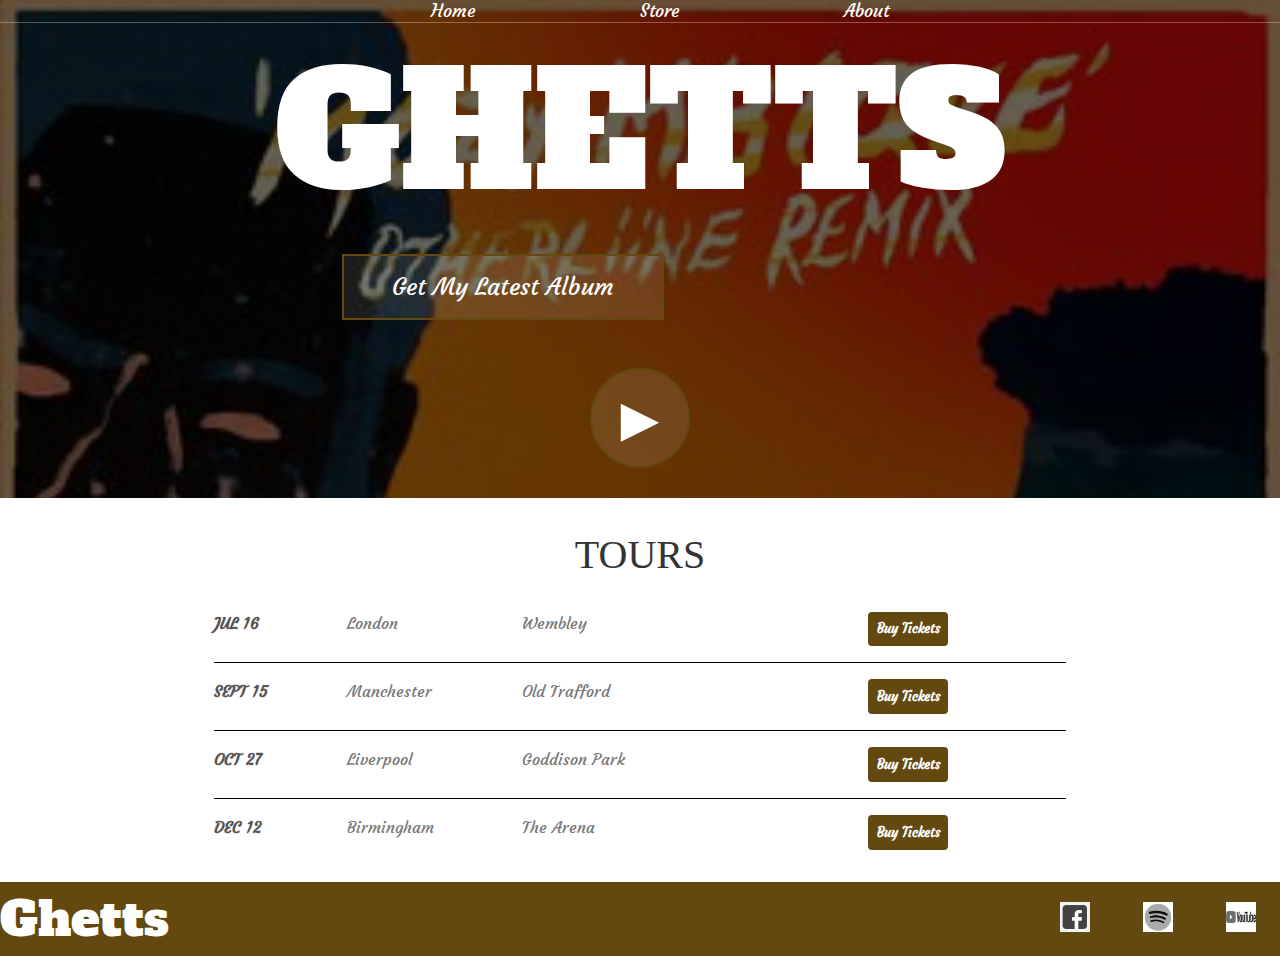
<file: index.html>
<!DOCTYPE html>
<html lang="en">
<head>
    <meta charset="UTF-8">
    <meta http-equiv="X-UA-Compatible" content="IE=edge">
    <meta name="viewport" content="width=device-width, initial-scale=1.0">
    <title>Home</title>
    <link rel="stylesheet" href="style.css">
</head>
<body>
    <header class="main-header">
        <nav class="nav main-nav">
            <ul>
                <li><a href="index.html">Home</a></li>
                <li><a href="store.html">Store</a></li>
                <li><a href="about.html">About</a></li>
            </ul>
        </nav>
        <h1 class="band-name band-name-large">GHETTS</h1>
        <div class="container">
            <button type="button" class="btn btn-header" >Get My Latest Album</button>
        </div>
        <button class="btn btn-header btn-play">&#9658;</button>
    </header>
    <section class="content-section container">
        <h2 class="section-header">TOURS</h2>
        <div class="">
            <div class="tour-row">
                <span class="tour-item tour-date">JUL 16</span>
                <span class="tour-item tour-city">London</span>
                <span class="tour-item tour-arena">Wembley</span>
                <button type="button" class="btn tour-item tour-btn btn-primary" >Buy Tickets</button>
            </div>
            <div class="tour-row">
                <span class="tour-item tour-date">SEPT 15</span>
                <span class="tour-item tour-city">Manchester</span>
                <span class="tour-item tour-arena">Old Trafford</span>
                <button type="button" class="btn tour-item tour-btn btn-primary" >Buy Tickets</button>
            </div>
            <div class="tour-row">
                <span class="tour-item tour-date">OCT 27</span>
                <span class="tour-item tour-city">Liverpool</span>
                <span class="tour-item tour-arena">Goddison Park</span>
                <button  type="button" class="btn tour-item tour-btn btn-primary"  >Buy Tickets</button>
            </div>
            <div class="tour-row">
                <span class="tour-item tour-date">DEC 12</span>
                <span class="tour-item tour-city">Birmingham</span>
                <span class="tour-item tour-arena">The Arena</span>
                <button  type="button" class="btn tour-item tour-btn btn-primary" >Buy Tickets</button>
            </div>
        </div>
    </section>
    <footer class="main-footer">
        <div class="main-footer-container">
            <h3 class="band-name">Ghetts</h3>
            <ul class="nav footer-nav">
                <li>
                    <a href="https://facebook.com" target="_blank">
                        <img src="./images/facebook.png" alt=""></a> 
                </li>
                <li><a href="https://spotify.com" target="_blank">
                    <img src="./images/spotify-download-logo-30.png"alt=""></a></li>
                <li><a href="https://youtube.com" target="_blank">
                    <img src="./images/YouTube-Logo.png" alt=""></a></li>
            </ul>
        </div>
        
    </footer>
</body>
</html>
</file>
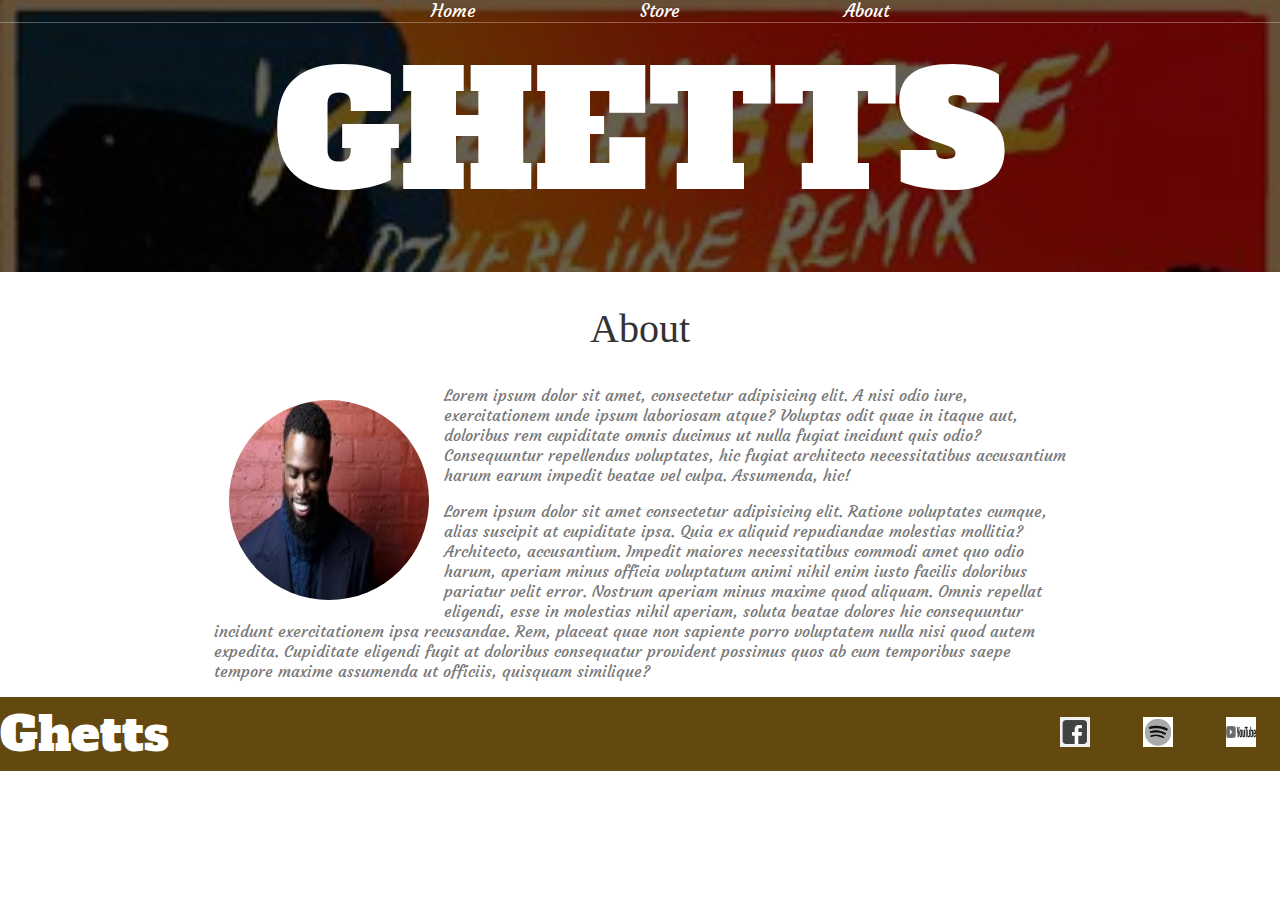
<file: about.html>
<!DOCTYPE html>
<html lang="en">
<head>
    <meta charset="UTF-8">
    <meta http-equiv="X-UA-Compatible" content="IE=edge">
    <meta name="viewport" content="width=device-width, initial-scale=1.0">
    <title>About Me</title>
    <link rel="stylesheet" href="style.css">
</head>
<body>
    <header class="main-header">
        <nav class="nav main-nav">
            <ul>
                <li><a href="index.html">Home</a></li>
                <li><a href="store.html">Store</a></li>
                <li><a href="about.html">About</a></li>
            </ul>
        </nav>
        <h1 class="band-name band-name-large">GHETTS</h1>
    </header>
    <section class="content-section container">
        <h2 class="section-header">About</h2>
        <img class="about-band-image" src="./images/ghetts.jpg" alt="">
        <p>Lorem ipsum dolor sit amet, consectetur adipisicing elit. A nisi odio iure, exercitationem unde ipsum laboriosam atque? Voluptas odit quae in itaque aut, doloribus rem cupiditate omnis ducimus ut nulla fugiat incidunt quis odio? Consequuntur repellendus voluptates, hic fugiat architecto necessitatibus accusantium harum earum impedit beatae vel culpa. Assumenda, hic!</p>
       
        <p>Lorem ipsum dolor sit amet consectetur adipisicing elit. Ratione voluptates cumque, alias suscipit at cupiditate ipsa. Quia ex aliquid repudiandae molestias mollitia? Architecto, accusantium. Impedit maiores necessitatibus commodi amet quo odio harum, aperiam minus officia voluptatum animi nihil enim iusto facilis doloribus pariatur velit error. Nostrum aperiam minus maxime quod aliquam. Omnis repellat eligendi, esse in molestias nihil aperiam, soluta beatae dolores hic consequuntur incidunt exercitationem ipsa recusandae. Rem, placeat quae non sapiente porro voluptatem nulla nisi quod autem expedita. Cupiditate eligendi fugit at doloribus consequatur provident possimus quos ab cum temporibus saepe tempore maxime assumenda ut officiis, quisquam similique?</p>
    </section>
    <footer class="main-footer">
        <div class="main-footer-container">
            <h3 class="band-name">Ghetts</h3>
            <ul class="nav footer-nav">
                <li>
                    <a href="https://facebook.com" target="_blank">
                        <img src="./images/facebook.png" alt=""></a> 
                </li>
                <li><a href="https://spotify.com" target="_blank">
                    <img src="./images/spotify-download-logo-30.png"alt=""></a></li>
                <li><a href="https://youtube.com" target="_blank">
                    <img src="./images/YouTube-Logo.png" alt=""></a></li>
            </ul>
        </div>
        
    </footer>
</body>
</html>
</file>
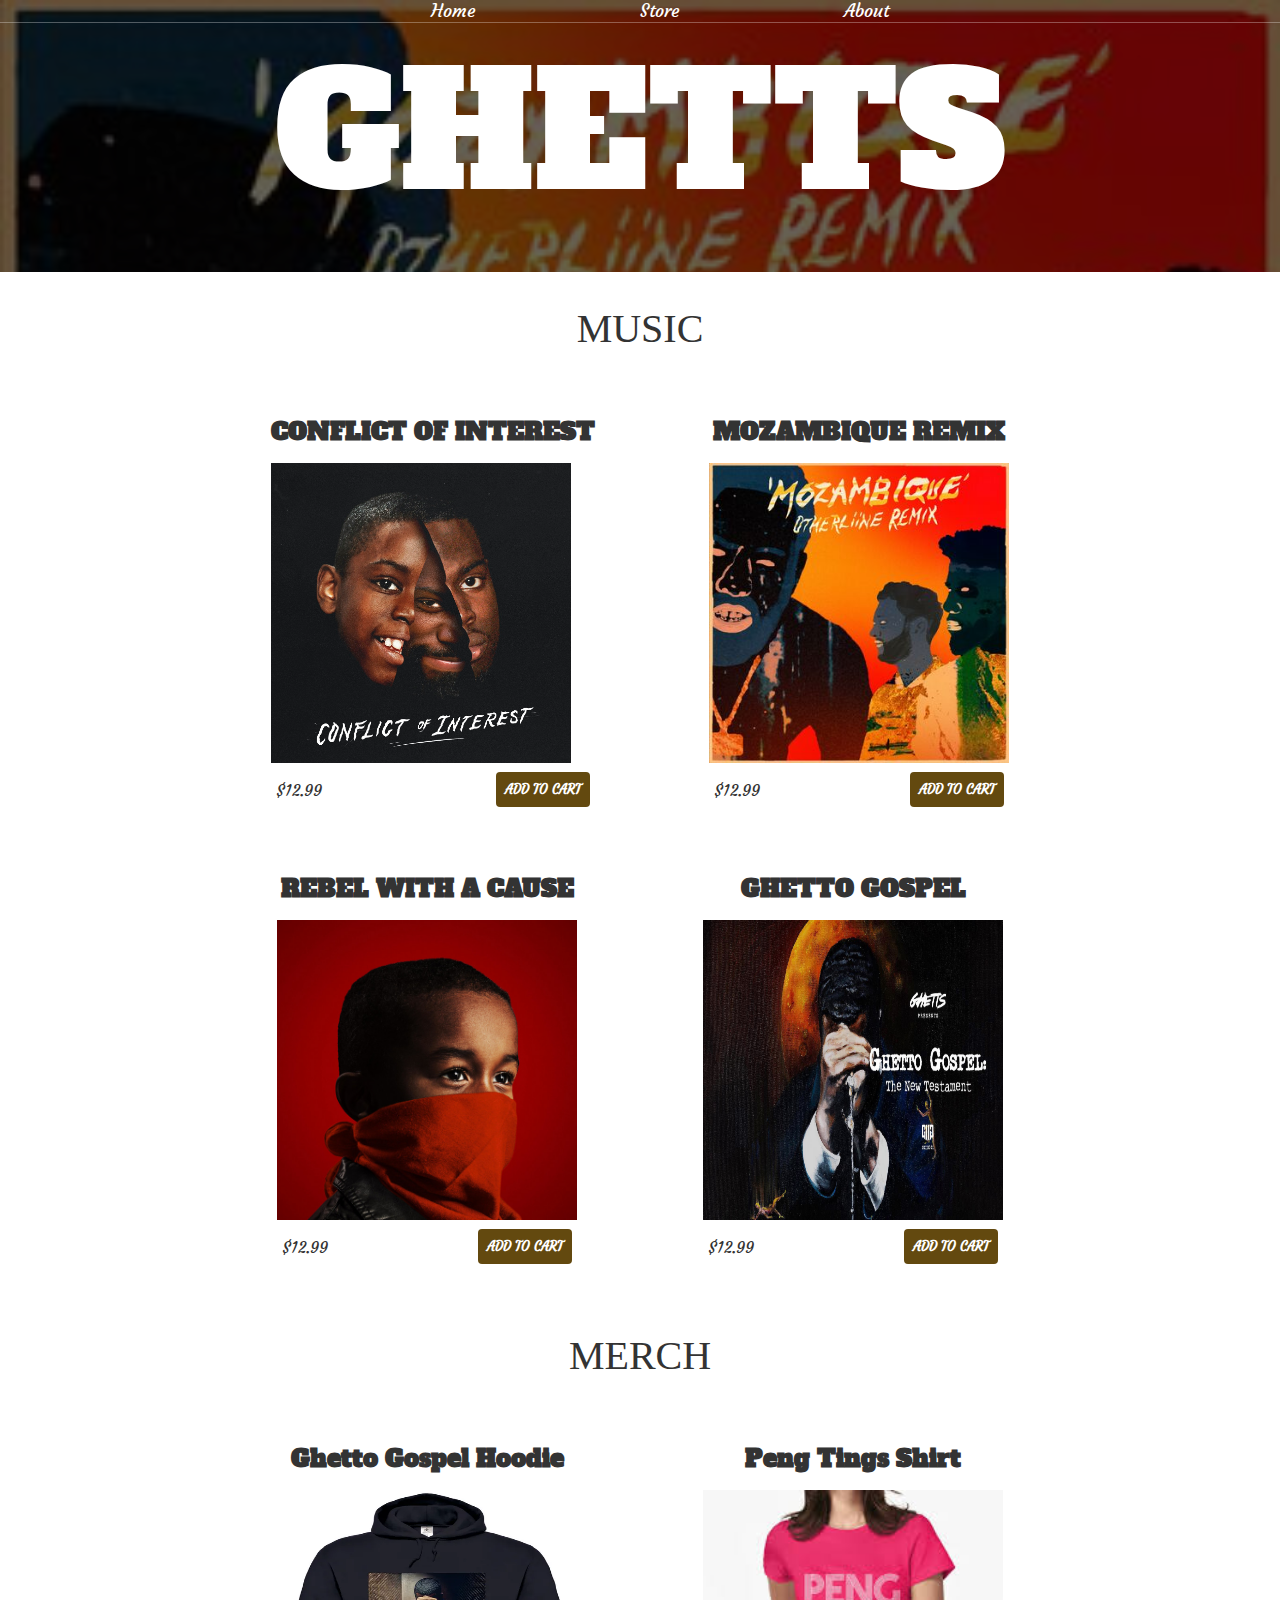
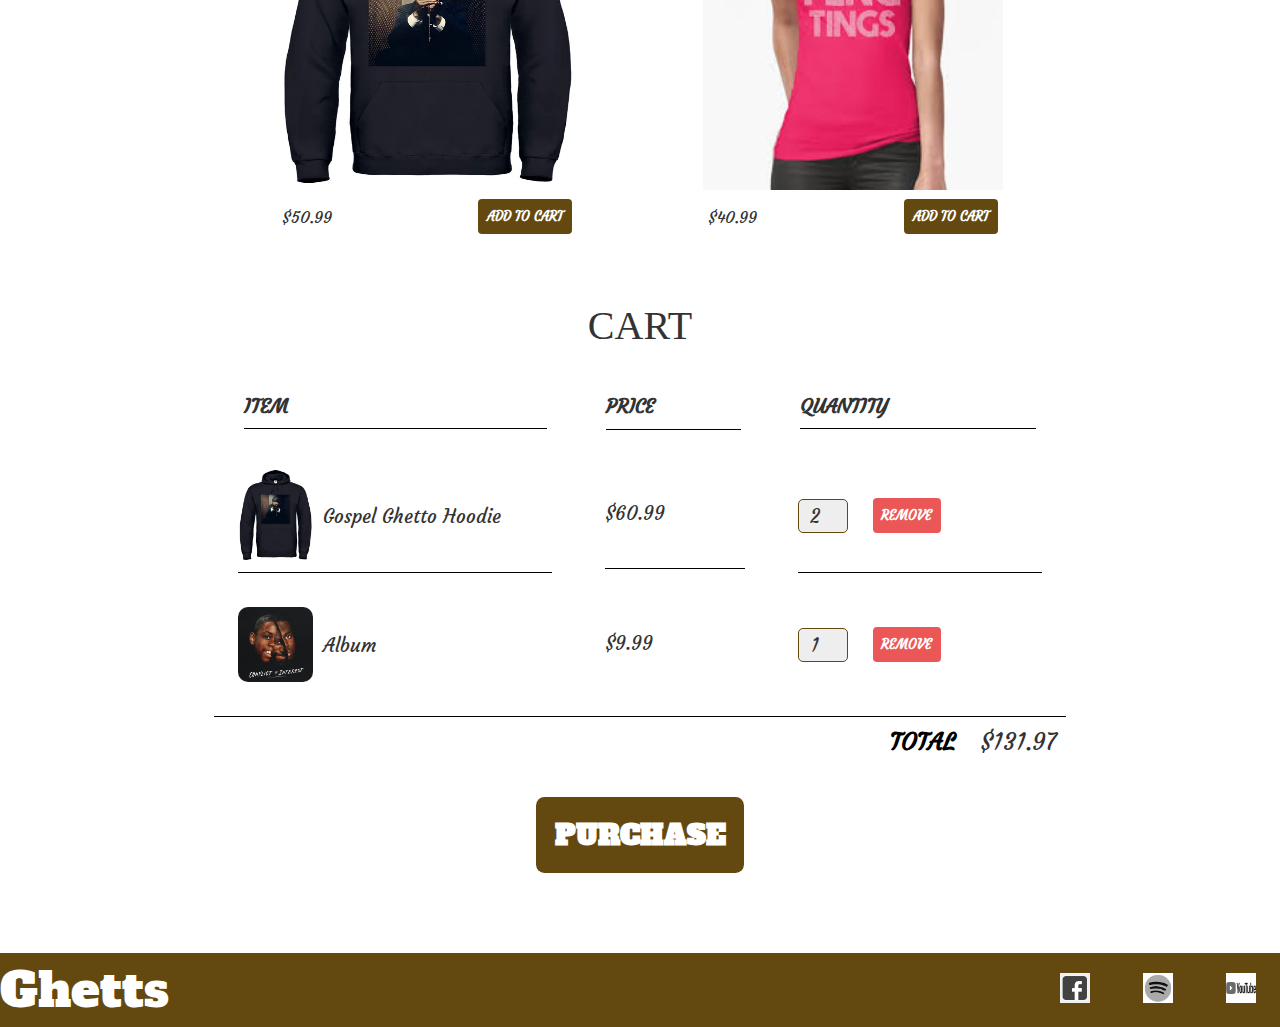
<file: store.html>
<!DOCTYPE html>
<html lang="en">
<head>
    <meta charset="UTF-8">
    <meta http-equiv="X-UA-Compatible" content="IE=edge">
    <meta name="viewport" content="width=device-width, initial-scale=1.0">
    <title>Store</title>
    <link rel="stylesheet" href="style.css">
</head>
<body>
    <header class="main-header">
        <nav class="nav main-nav">
            <ul>
                <li><a href="index.html">Home</a></li>
                <li><a href="store.html">Store</a></li>
                <li><a href="about.html">About</a></li>
            </ul>
        </nav>
        <h1 class="band-name band-name-large">GHETTS</h1>
    </header>
   <section class="container content-section">
       <h2 class="section-header">MUSIC</h2>
       <div class="shop-items">
            <div class="shop-item">
                <span class="shop-item-title">CONFLICT OF INTEREST</span>
                <img class="shop-item-image" src="./images/Ghetts-album-artwork.jpg" alt="">
                <div class="shop-item-details">
                    <span class="shop-item-price">$12.99</span>
                    <button type="button" class="btn btn-primary shop-item-btn">ADD TO CART</button>
                </div>
            </div>
            <div class="shop-item">
                <span class="shop-item-title">MOZAMBIQUE REMIX</span>
                <img class="shop-item-image"  src="./images/350x350.jpg" alt="">
                <div class="shop-item-details">
                    <span class="shop-item-price">$12.99</span>
                    <button type="button" class="btn btn-primary shop-item-btn">ADD TO CART</button>
                </div>
            </div>
        <div class="shop-item">
            <span class="shop-item-title">REBEL WITH A CAUSE</span>
            <img class="shop-item-image" src="./images/ab67616d0000b2736c4cd72e1067c669a3b3b68b.jpg" alt="">
            <div class="shop-item-details">
                <span class="shop-item-price">$12.99</span>
                <button type="button" class="btn btn-primary shop-item-btn">ADD TO CART</button>
            </div>
        </div>
        <div class="shop-item">
            <span class="shop-item-title">GHETTO GOSPEL</span>
            <img class="shop-item-image" src="./images/Dpj55YGX4AIHmYP.jpg" alt="">
            <div class="shop-item-details">
                <span class="shop-item-price">$12.99</span>
                <button type="button" class="btn btn-primary shop-item-btn">ADD TO CART</button>
            </div>
        </div>
    </section>
   <section class="container content-section">
       <h2 class="section-header">MERCH</h2>
       <div class="shop-items">
        <div class="shop-item">
            <span class="shop-item-title">Ghetto Gospel Hoodie</span>
            <img class="shop-item-image" src="./images/Ghetto_Gospel_Hoodie.webp" alt="">
            <div class="shop-item-details">
                <span class="shop-item-price">$50.99</span>
                <button type="button" class="btn btn-primary shop-item-btn">ADD TO CART</button>
            </div>
        </div>
        <div class="shop-item">
         <span class="shop-item-title">Peng Tings Shirt</span>
         <img class="shop-item-image" src="./images/ghetssmerch.jpg" alt="">
         <div class="shop-item-details">
             <span class="shop-item-price">$40.99</span>
             <button type="button" class="btn btn-primary shop-item-btn" >ADD TO CART</button>
         </div>
     </div>
       </div>
   </section>
   <section class="container content-section">
       <h2 class="section-header">CART</h2>
       <div class="cart-row">
           <span class="cart-item cart-header cart-column">ITEM</span>
           <span class="cart-price cart-header cart-column">PRICE</span>
           <span class="cart-quantity cart-header cart-column">QUANTITY<span>
       </div>
        <div class="cart-items">
            <div class="cart-row">
                <div class="cart-item cart-column">
                    <img class="cart-item-image" src="./images/Ghetto_Gospel_Hoodie.webp" alt="" width="100px" height="100px">
                    <span class="cart-item-title">Gospel Ghetto Hoodie</span>
                </div>
                    <span class="cart-price cart-column ">$60.99</span>
                <div class="cart-quantity cart-column">
                    <input class="cart-quantity-input" type="number" value="2">
                    <button class="btn btn-danger" role="button">REMOVE</button>
                </div>
            </div>
            <div class="cart-row">
                <div class="cart-item cart-column">
                    <img class="cart-item-image" src="./images/Ghetts-album-artwork.jpg" alt="" width="100px" height="100px">
                    <span class="cart-item-title">Album</span>
                </div>
                    <span class="cart-price cart-column">$9.99</span>
                    <div class="cart-quantity cart-column">
                        <input class="cart-quantity-input" type="number" value="1">
                        <button class="btn btn-danger" role="button">REMOVE</button>
                    </div>
            </div> 
        </div>
    <div class="cart-total">
        <span class="cart-total-title">TOTAL</span>
        <span class="cart-total-price">$131.97</span>
    </div>
        <button class="btn btn-primary btn-purchase" type="button">PURCHASE</button>
   </section>
   <footer class="main-footer">
    <div class="main-footer-container">
        <h3 class="band-name">Ghetts</h3>
        <ul class="nav footer-nav">
            <li>
                <a href="https://facebook.com" target="_blank">
                    <img src="./images/facebook.png" alt=""></a> 
            </li>
            <li><a href="https://spotify.com" target="_blank">
                <img src="./images/spotify-download-logo-30.png"alt=""></a></li>
            <li><a href="https://youtube.com" target="_blank">
                <img src="./images/YouTube-Logo.png" alt=""></a></li>
        </ul>
    </div>
    
</footer>
</body>
</html>
</file>
<file: style.css>
@import url('https://fonts.googleapis.com/css2?family=Alfa+Slab+One&family=Courgette&family=Permanent+Marker&family=Roboto:wght@100&display=swap');

@font-face {
    font-family: "Alfa Slab";
    src: url(./fonts/Alfa_Slab_One/AlfaSlabOne-Regular.ttf);
    font-weight: normal;
    font-style: normal;
}

* {
    box-sizing: border-box;
    font-family: Courgette, Oxygen, Ubuntu, Cantarell, 'Open Sans', 'Helvetica Neue', sans-serif;
    color: #777;
}
html body{

    margin: 0;
    padding: 0;
}
.nav ul {
    margin: 0;
}
.nav li {
    display: inline-block;

}
.nav a {
    padding: 1em;
    color: white;
    text-decoration: none;
}
.nav a:hover{
    background: rgba(255,255,255,.3);
}
.main-nav {
    text-align: center;
    font-size: 1.1em;
    font-weight: lighter;
    border-bottom: 1px solid rgba(255,255,255,.3);
}

.main-nav li {
    padding: 0 5%;
}
.main-header{
    background-color: rgba(0,0,0,.6);
    background-image: url(./images/350x350.jpg);
    background-blend-mode: multiply;
    background-size: cover;
    padding-bottom: 30px;
}

.band-name {
    text-align: center;
    margin: 0;
    font-size: 3em;
    font-family: Alfa Slab;
    font-weight: normal;
    color: white;
}
.band-name-large {
    font-size: 10em;
}
.content-section{
    margin: 1em;
}
.container{
    max-width: 900px;
    margin: 0 auto;
    padding: 0 1.5em;
}
.section-header{
    font-family: Permanent Maker;
    font-weight: normal;
    color: #333;
    text-align: center;
    font-size: 2.5em;
}
.about-band-image{
    float: left;
    height: 200px;
    width: 200px;
    margin: 15px;
    border-radius: 50%;
}
.main-footer{
    background-color: #63490F; 
    color: white;
    padding: 0.25em 0;   
}
.main-footer-container{
    display: flex;
    align-items: center;
}
.main-footer ul{
    flex-grow: 1;
    text-align: end;
}
.footer-nav li{
    padding: 0 .5em;
}
.footer-nav img{
    width: 30px;
    height: 30px;
}
.btn{
    text-align: center;
    vertical-align: middle;
    padding: .67em;
    cursor: pointer;
}
.btn-header{
    margin: .5em 15% 2em 15%;
    color: white;
    border: 2px solid #63490F;
    background-color: rgba(255, 255, 255, .1);
    border-radius: 0;
    font-size: 1.5em;
    font-weight: lighter;
    padding-left: 2em;
    padding-right: 2em;    
}
.btn-header:hover{
    background-color: rgba(102,4,5, .3);
}
.btn-play{
    display: block;
    margin: 0 auto;
    font-size: 4em;
    border-radius: 50%;
    padding: 0;
    width: 100px;
    height: 100px;

}
.tour-row{
    border-bottom: 1px solid black;
    padding-bottom: 1em;
    margin-bottom: 1em;
}

.tour-row:last-child{
    border-bottom: none;
}

.tour-item{
    display: inline-block;
    padding-right: .5em;
}
.tour-date{
    color: #555;
    font-weight: bold;
    width: 15%;
}
.tour-city{
    width: 20%;
}
.tour-arena{
    width: 40%;
}
.tour-btn{
    max-width: 20%;
}
.btn-primary{
    color: white;
    background-color: rgb(99,73,15);
    border: none;
    border-radius: .3em;
    font-weight: bold;
}

.btn-primary:hover{
    background-color: rgb(49, 34, 1);
}

.shop-item{
    margin: 30px;
}

.shop-item-title{
    display: block;
    width: 100%;
    text-align: center;
    font-weight: bold;
    font-size: 1.5em;
    color: #333;
    margin-bottom: 15px;
    font-family: Alfa Slab;

}
.shop-item-image{
    height: 300px;
    width: 300px;
}
.shop-item-details{
    display: flex;
    align-items: center;
    padding: 5px;
}
.shop-item-price{
    flex-grow: 1;
    color: #333;
}
.shop-items{
    display: flex;
    flex-wrap: wrap;
    justify-content: space-around;
}
.cart-header{
    font-weight: bold;
    font-size: 1.25em;
    color: #333;
}
.cart-column{
    display: flex;
    align-items: center;
    border-bottom: 1px solid black;
    margin: 1.5em;
    padding-bottom: 10px;
    margin-top: 10px;
}
.cart-row{
    display: flex;
}
.cart-item{
    width: 45%;
}
.cart-price{
    width: 20%;
    font-size: 1.2em;
    color: #333;
}
.cart-quantity{
    width: 35%;
}
.cart-item-title{ 
    color: #333;
    margin-left: .5em;
    font-size: 1.2em;
}
.cart-item-image{
    width: 75px;
    height: auto;
    border-radius: 10px;
}
.btn-danger{
    color: white;
    background-color: #eb5757;
    border: none;
    border-radius: .3em;
    font-weight: bold;
}
.btn-danger:hover{
    background-color: #cc4c4c;
}
.cart-quantity-input{
    height: 34px;
    width: 50px;
    border-radius: 5px;
    border: 1px solid #63490F;
    background-color: #eee;
    color: #333;
    padding: 0;
    text-align: center;
    font-size: 1.2em;
    margin-right: 25px;
}
.cart-row:last-child{
    border-bottom: 1px solid black;

}
.cart-row:last-child .cart-column{
    border: none;

}  
.cart-total{
    text-align: end;
    margin-top: 10px;
    margin-right: 10px;
}
.cart-total-title{
    font-weight: bold;
    font-size: 1.5em;
    color: black;
    margin-right: 20px;
}
.cart-total-price{
    color: #333;
    font-size: 1.5em;
}
.btn-purchase{
    display: block;
    margin: 40px auto 80px auto;
    font-size: 1.75em;
    font-family: Alfa Slab;
}
</file>
